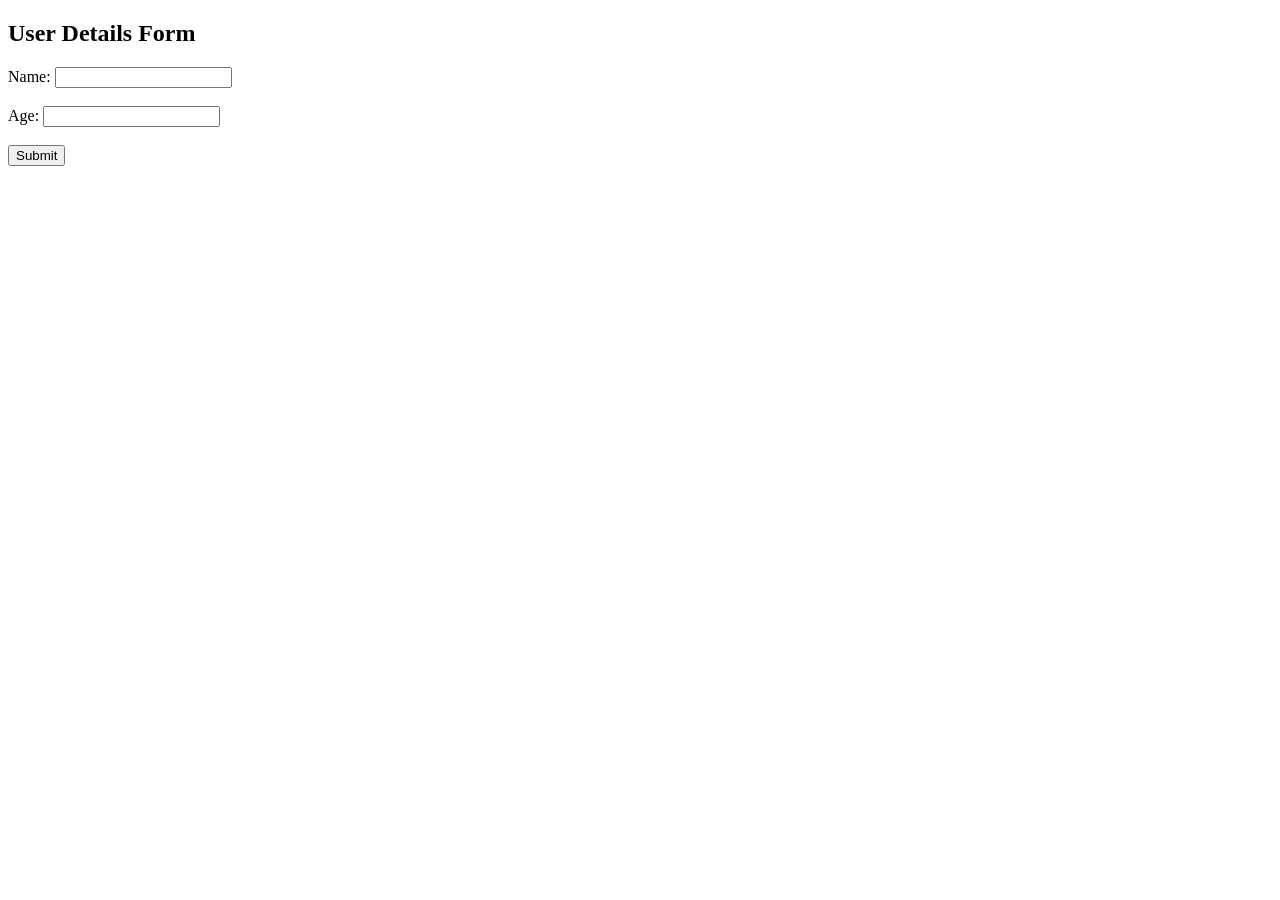
<file: exp 4/Index.html>
<!DOCTYPE html>
<html>
<head>
    <title>User Form</title>
</head>
<body>
    <h2>User Details Form</h2>
<form action="/Web_Form/UserServlet" method="post">
        Name: <input type="text" name="name" required><br><br>
        Age: <input type="text" name="age" required><br><br>
        <input type="submit" value="Submit">
    </form>
</body>
</html>
</file>
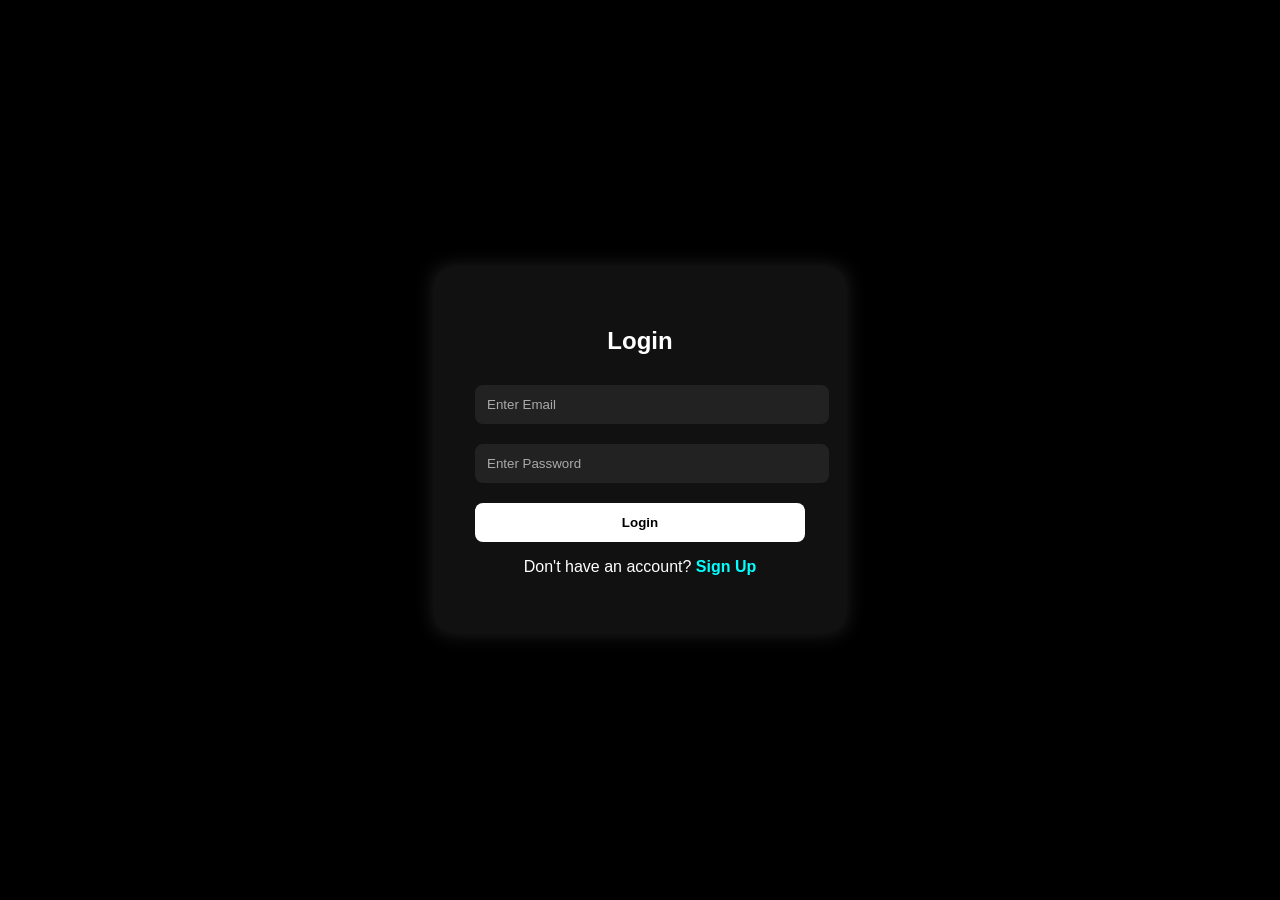
<file: exp 2/Login.html>
<!DOCTYPE html>
<html>
<head>
<title>Login</title>
<style>
body{
margin:0;
font-family:Arial, sans-serif;
background:black;
height:100vh;
display:flex;
justify-content:center;
align-items:center;
color:white;
}
.card{
background:#111;
padding:40px;
width:330px;
border-radius:15px;
text-align:center;
box-shadow:0 0 20px rgba(255,255,255,0.15);
}
h2{
margin-bottom:20px;
}
input{
width:100%;
padding:12px;
margin:10px 0;
border-radius:8px;
border:none;
outline:none;
background:#222;
color:white;
}
input::placeholder{
color:#aaa;
}
button{
width:100%;
padding:12px;
background:white;
color:black;
border:none;
border-radius:8px;
cursor:pointer;
font-weight:bold;
margin-top:10px;
}
button:hover{
background:#ddd;
}
a{
text-decoration:none;
color:#00ffff;
font-weight:bold;
}
</style>
</head>
<body>

<div class="card">
<h2>Login</h2>

<input type="email" id="loginEmail" placeholder="Enter Email" required>
<input type="password" id="loginPassword" placeholder="Enter Password" required>

<button onclick="login()">Login</button>

<p>Don't have an account?
<a href="signup.html">Sign Up</a></p>
</div>

<script>
function login(){
let email=document.getElementById("loginEmail").value;
let password=document.getElementById("loginPassword").value;

let storedEmail=localStorage.getItem("email");
let storedPassword=localStorage.getItem("password");

if(email===storedEmail && password===storedPassword){
window.location.href="welcome.html";
}
else{
alert("Invalid Email or Password");
}
}
</script>

</body>
</html>
</file>
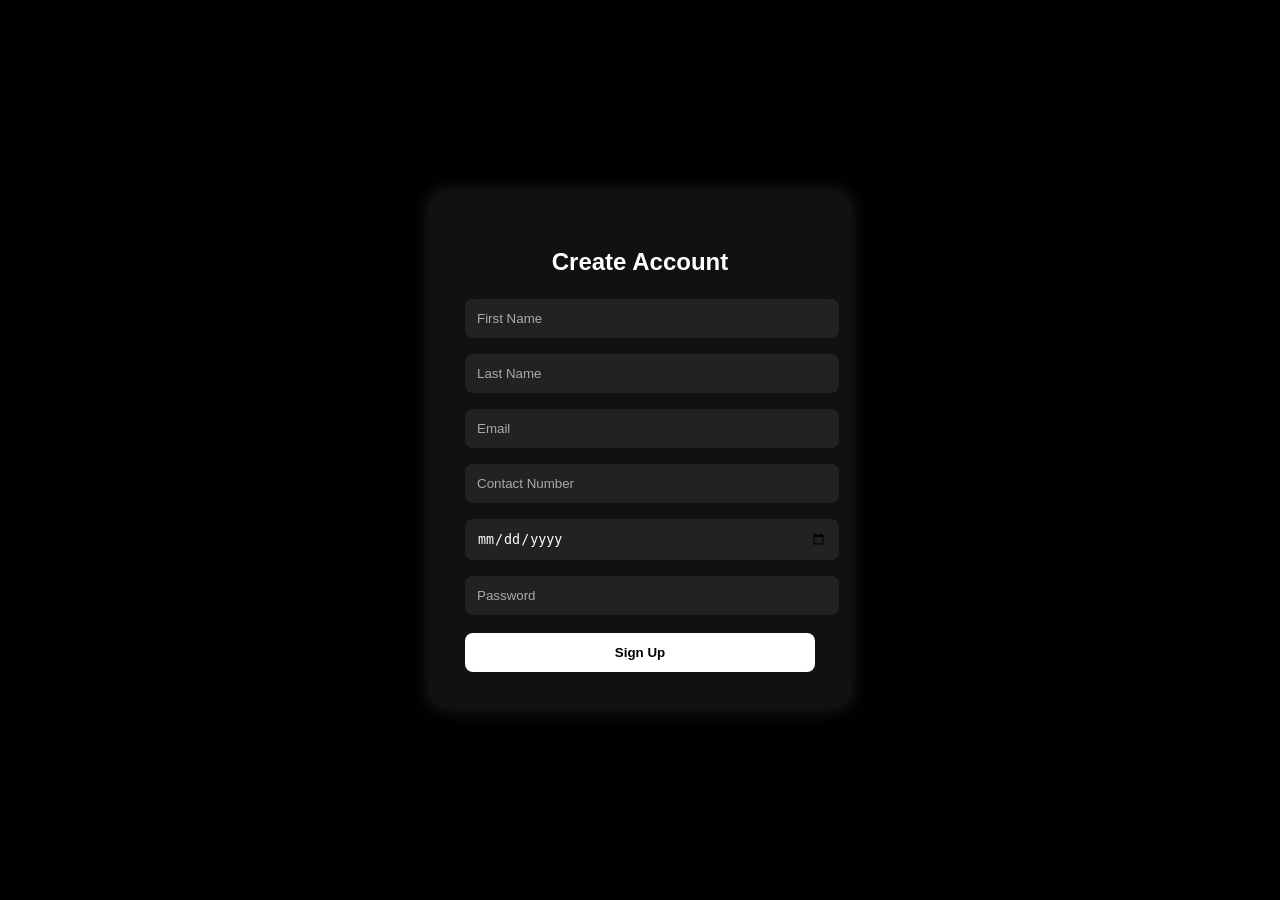
<file: exp 2/Signup.html>
<!DOCTYPE html>
<html>
<head>
<title>Sign Up</title>
<style>
body{
margin:0;
font-family:Arial, sans-serif;
background:black;
height:100vh;
display:flex;
justify-content:center;
align-items:center;
color:white;
}
.card{
background:#111;
padding:35px;
width:350px;
border-radius:15px;
text-align:center;
box-shadow:0 0 20px rgba(255,255,255,0.15);
}
h2{
margin-bottom:15px;
}
input{
width:100%;
padding:12px;
margin:8px 0;
border-radius:8px;
border:none;
outline:none;
background:#222;
color:white;
}
input::placeholder{
color:#aaa;
}
button{
width:100%;
padding:12px;
background:white;
color:black;
border:none;
border-radius:8px;
cursor:pointer;
font-weight:bold;
margin-top:10px;
}
button:hover{
background:#ddd;
}
</style>
</head>
<body>

<div class="card">
<h2>Create Account</h2>

<input type="text" id="fname" placeholder="First Name" required>
<input type="text" id="lname" placeholder="Last Name" required>
<input type="email" id="email" placeholder="Email" required>
<input type="tel" id="contact" placeholder="Contact Number" required>
<input type="date" id="dob" required>
<input type="password" id="password" placeholder="Password" required>

<button onclick="signup()">Sign Up</button>
</div>

<script>
function signup(){
let fname=document.getElementById("fname").value;
let email=document.getElementById("email").value;
let password=document.getElementById("password").value;

localStorage.setItem("firstname",fname);
localStorage.setItem("email",email);
localStorage.setItem("password",password);

window.location.href="welcome.html";
}
</script>

</body>
</html>
</file>
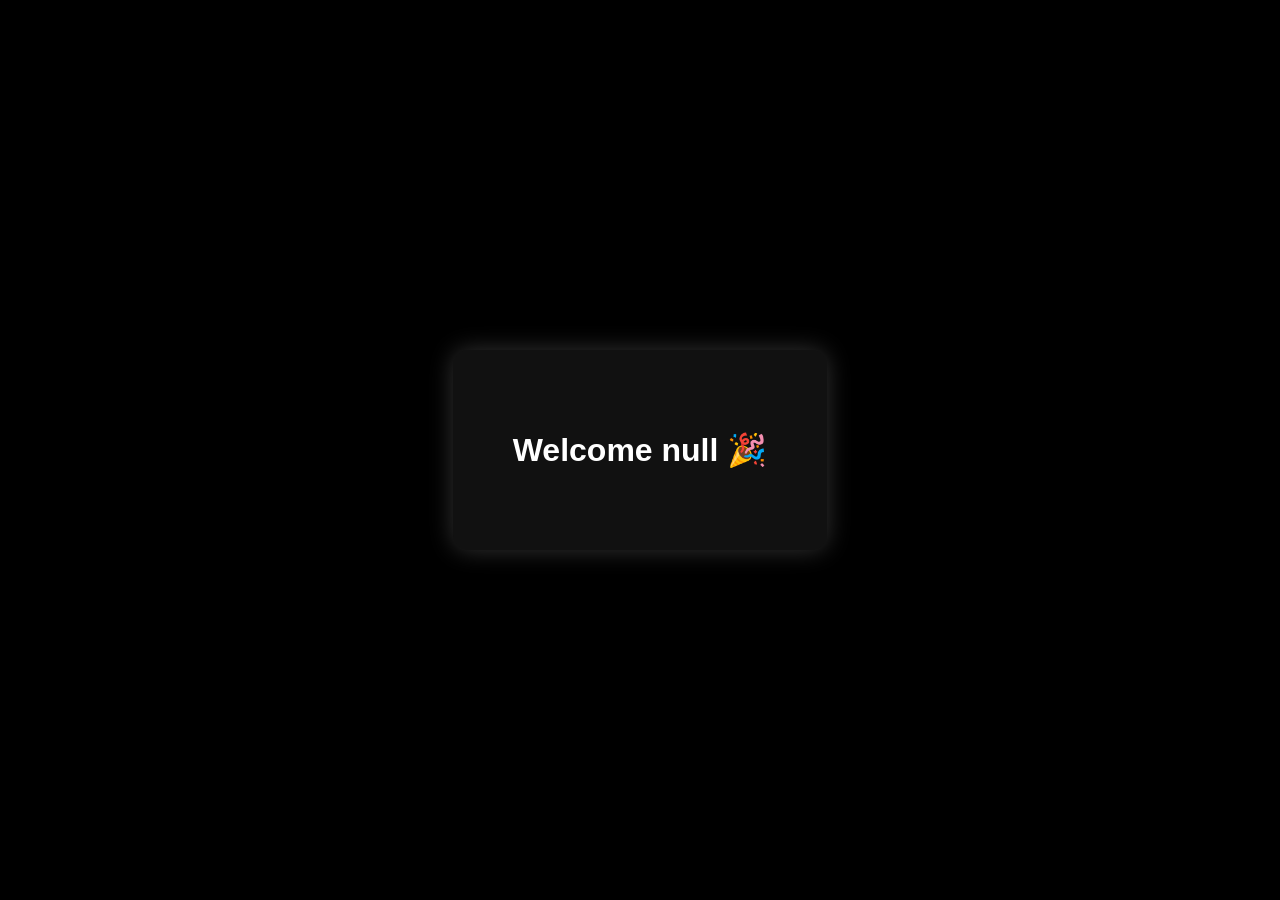
<file: exp 2/Welcome.html>
<!DOCTYPE html>
<html>
<head>
<title>Welcome</title>
<style>
body{
margin:0;
font-family:Arial, sans-serif;
background:black;
height:100vh;
display:flex;
justify-content:center;
align-items:center;
color:white;
}
.card{
background:#111;
padding:60px;
border-radius:15px;
text-align:center;
box-shadow:0 0 25px rgba(255,255,255,0.2);
}
h1{
font-size:32px;
}
</style>
</head>
<body>

<div class="card">
<h1 id="welcomeText"></h1>
</div>

<script>
let name=localStorage.getItem("firstname");
document.getElementById("welcomeText").innerText=
"Welcome "+name+" 🎉";
</script>

</body>
</html>
</file>
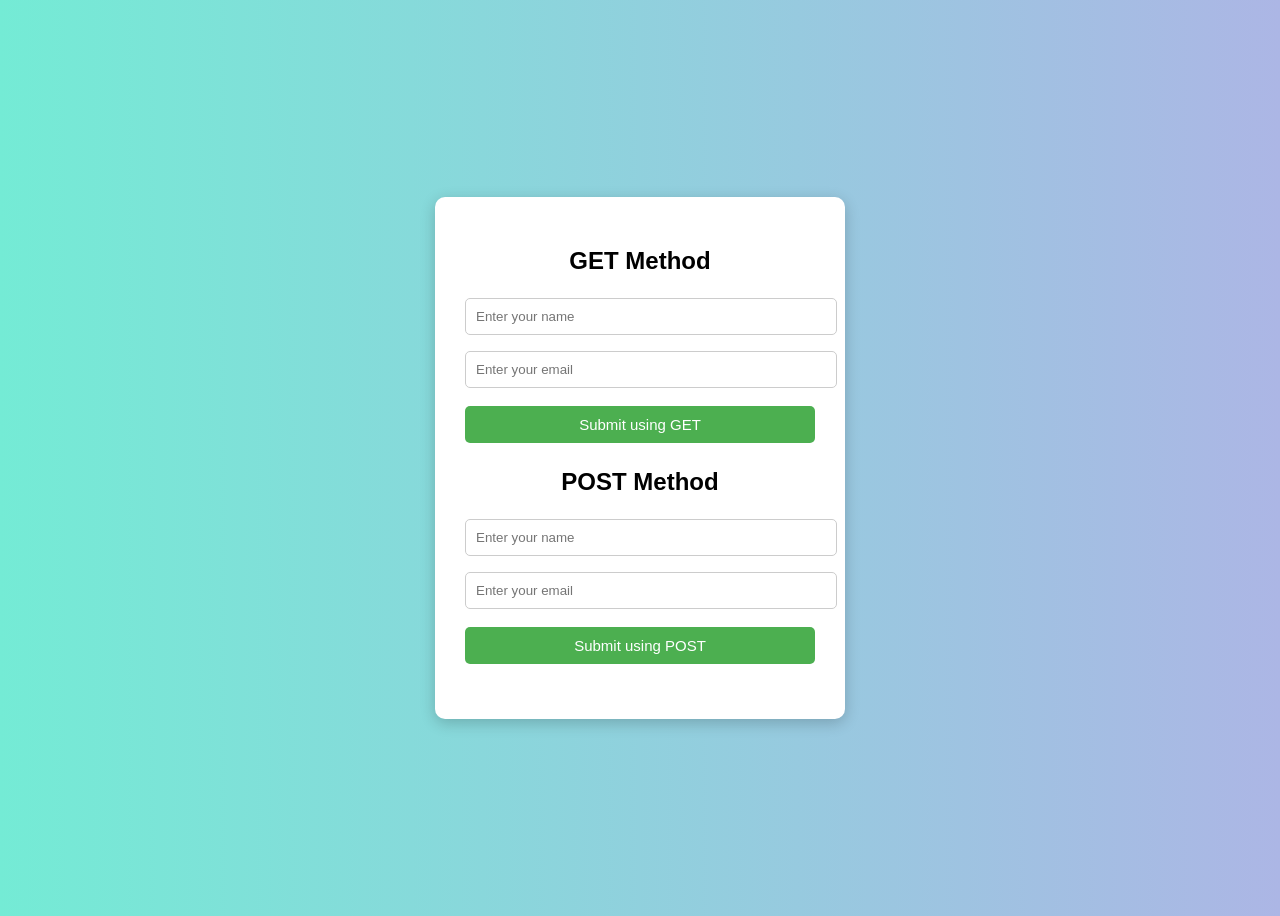
<file: exp 5/form.html>
<!DOCTYPE html>

<html>

<head>

<title>GET vs POST Demo</title>



<style>



body{

    font-family: Arial, sans-serif;

    background: linear-gradient(to right, #74ebd5, #ACB6E5);

    display:flex;

    justify-content:center;

    align-items:center;

    height:100vh;

}



.container{

    background:white;

    padding:30px;

    border-radius:10px;

    box-shadow:0 4px 15px rgba(0,0,0,0.2);

    width:350px;

}



h2{

    text-align:center;

    margin-bottom:15px;

}



input[type="text"]{

    width:100%;

    padding:10px;

    margin:8px 0;

    border-radius:5px;

    border:1px solid #ccc;

}



button{

    width:100%;

    padding:10px;

    margin-top:10px;

    border:none;

    border-radius:5px;

    background:#4CAF50;

    color:white;

    font-size:15px;

    cursor:pointer;

}



button:hover{

    background:#45a049;

}



.section{

    margin-bottom:25px;

}



</style>



</head>



<body>



<div class="container">



<div class="section">



<h2>GET Method</h2>



<form action="GetPostServlet" method="get">



<input type="text" name="name" placeholder="Enter your name">



<input type="text" name="email" placeholder="Enter your email">



<button type="submit">Submit using GET</button>



</form>



</div>



<div class="section">



<h2>POST Method</h2>



<form action="GetPostServlet" method="post">



<input type="text" name="name" placeholder="Enter your name">



<input type="text" name="email" placeholder="Enter your email">



<button type="submit">Submit using POST</button>



</form>



</div>



</div>



</body>

</html>
</file>
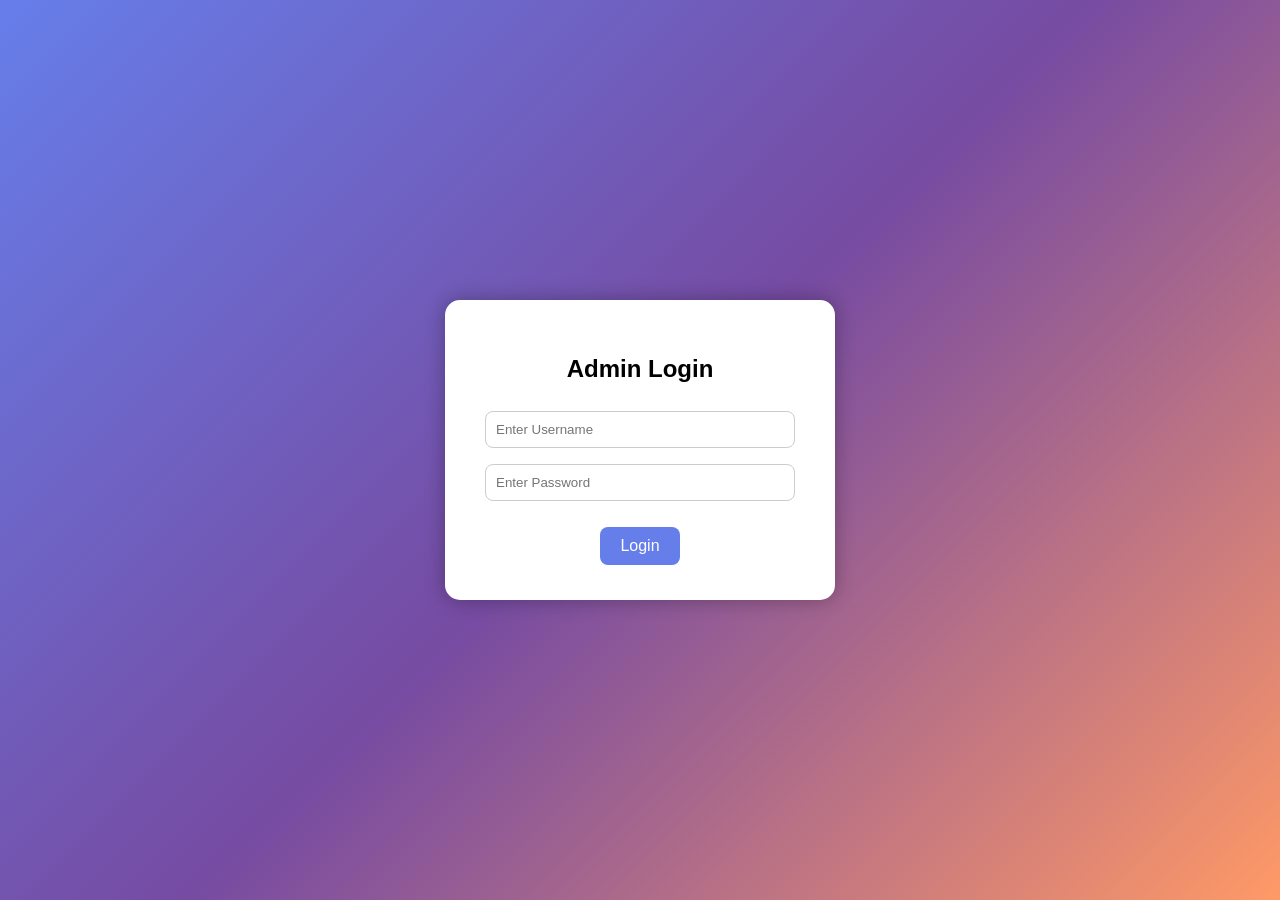
<file: exp 6/login.html>
<!DOCTYPE html>
<html>
<head>
<title>Login Page</title>

<style>

body{
margin:0;
font-family:Arial;
height:100vh;
display:flex;
justify-content:center;
align-items:center;
background:linear-gradient(135deg,#667eea,#764ba2,#ff9966);
}

.login-box{
background:white;
padding:35px;
width:320px;
border-radius:15px;
text-align:center;
box-shadow:0px 0px 20px rgba(0,0,0,0.3);
}

h2{
margin-bottom:20px;
}

input{
width:90%;
padding:10px;
margin:8px 0;
border-radius:8px;
border:1px solid #ccc;
}

button{
background:#667eea;
color:white;
border:none;
padding:10px 20px;
border-radius:8px;
cursor:pointer;
font-size:16px;
}

button:hover{
background:#5a67d8;
}

</style>

</head>

<body>

<div class="login-box">

<h2>Admin Login</h2>

<form action="LoginServlet" method="post">

<input type="text" name="username" placeholder="Enter Username" required><br>

<input type="password" name="password" placeholder="Enter Password" required><br>

<br>

<button type="submit">Login</button>

</form>

</div>

</body>
</html>
</file>
